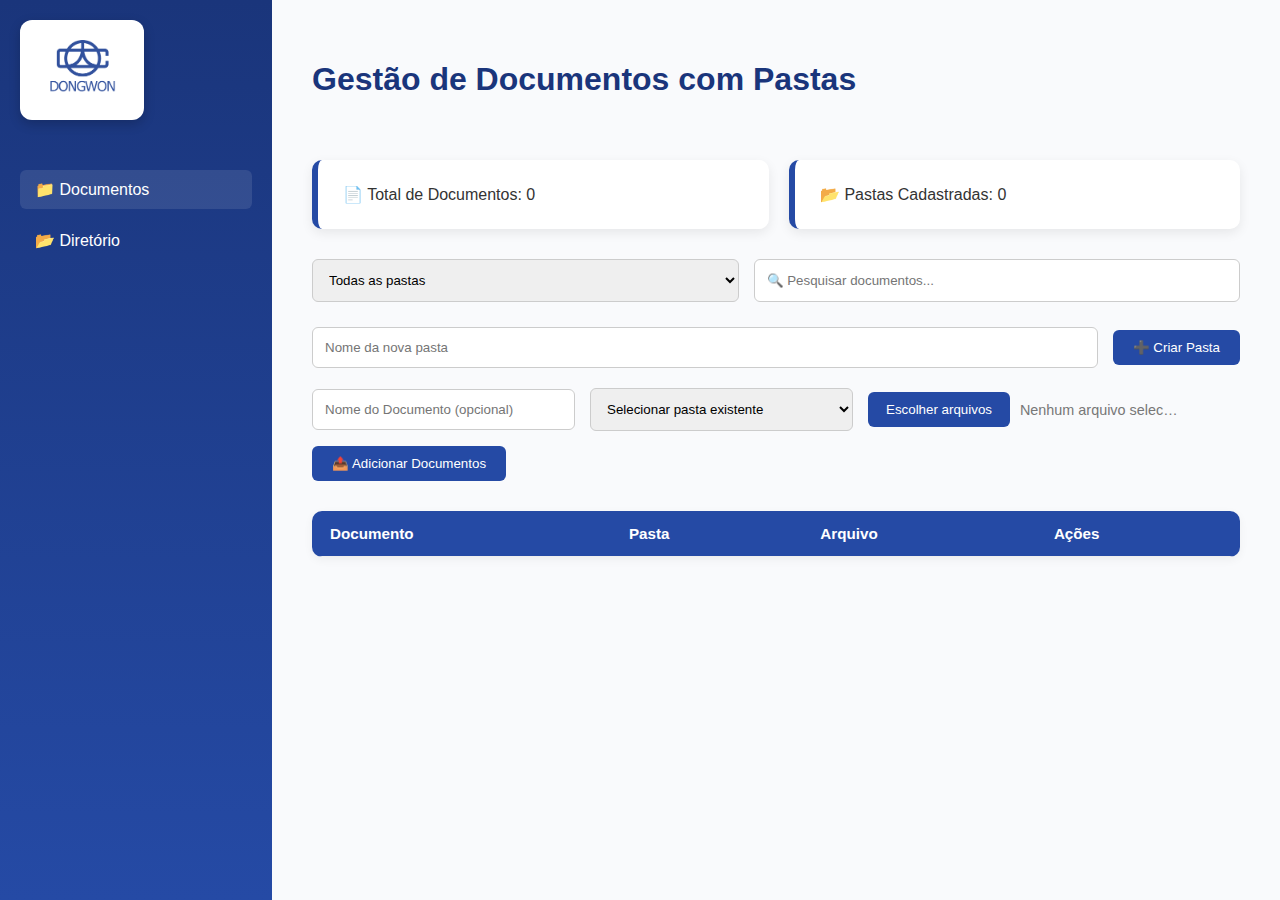
<file: index.html>
<!DOCTYPE html>
<html lang="pt">
<head>
  <meta charset="UTF-8" />
  <title>Painel de Documentos com Pastas e Diretório</title>
  <link rel="stylesheet" href="style.css" />
</head>
<body>
  <div class="dashboard">
    <aside class="sidebar">
      <img src="dwn.png" alt="Logo da Empresa" class="logo" />
      <nav>
        <ul>
          <li><a href="#" onclick="mostrarSecao('documentos')" id="menuDocumentos" class="active">📁 <span>Documentos</span></a></li>
          <li><a href="diretorio2.html" id="menuDiretorio">📂 <span>Diretório</span></a></li>
        </ul>
      </nav>
    </aside>

    <main class="main-content">
      <section id="secaoDocumentos">
        <div class="top-bar">
          <h1 id="tituloPrincipal">Gestão de Documentos com Pastas</h1>
        </div>

        <div id="mensagem" class="mensagem"></div>

        <section class="cards">
          <div class="card" id="total-docs">📄 Total de Documentos: 0</div>
          <div class="card" id="total-pastas">📂 Pastas Cadastradas: 0</div>
        </section>

        <section class="filters">
          <select id="filtroPasta">
            <option value="todas">Todas as pastas</option>
          </select>
          <input type="text" id="pesquisa" placeholder="🔍 Pesquisar documentos..." />
        </section>

        <form id="formCriarPasta" style="margin-bottom:20px;">
          <input type="text" id="nomePasta" placeholder="Nome da nova pasta" required />
          <button type="submit">➕ Criar Pasta</button>
        </form>

        <form id="docForm">
          <input type="text" id="nome" placeholder="Nome do Documento (opcional)" />
          <select id="pastaExistente" required>
            <option value="">Selecionar pasta existente</option>
          </select>
          <div class="file-upload-wrapper">
            <button type="button" class="btn-upload">Escolher arquivos</button>
            <input type="file" id="arquivo" multiple required />
            <span id="file-name">Nenhum arquivo selecionado</span>
          </div>
          <button type="submit">📤 Adicionar Documentos</button>
        </form>

        <table id="docTable">
          <thead>
            <tr>
              <th>Documento</th>
              <th>Pasta</th>
              <th>Arquivo</th>
              <th>Ações</th>
            </tr>
          </thead>
          <tbody></tbody>
        </table>
      </section>
    </main>
  </div>

  <script src="script.js"></script>
</body>
</html>
</file>
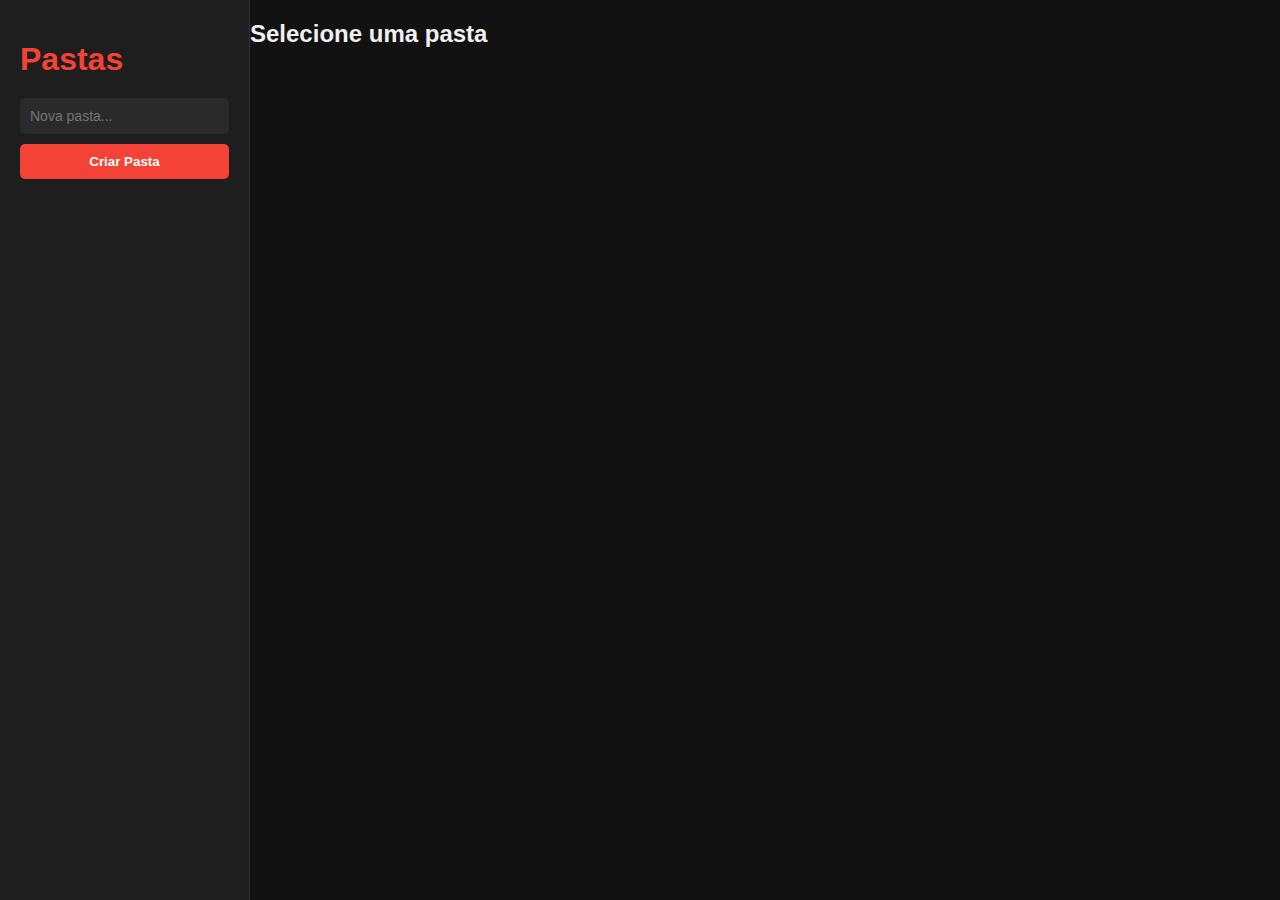
<file: diretorio.html>
<!DOCTYPE html>
<html lang="pt-br">
<head>
  <meta charset="UTF-8" />
  <meta name="viewport" content="width=device-width, initial-scale=1.0"/>
  <title>Gerenciador de Documentos</title>
  <style>
    * {
      box-sizing: border-box;
    }

    body {
      margin: 0;
      font-family: Arial, sans-serif;
      background-color: #121212;
      color: #f0f0f0;
    }

    .container {
      display: flex;
      height: 100vh;
    }

    .sidebar {
      width: 250px;
      background-color: #1e1e1e;
      padding: 20px;
      border-right: 1px solid #333;
      display: flex;
      flex-direction: column;
    }

    h1 {
      color: #f44336;
      margin-bottom: 20px;
    }

    .pasta {
      padding: 10px;
      margin-bottom: 8px;
      background-color: #2a2a2a;
      border-radius: 5px;
      cursor: pointer;
      transition: background 0.2s;
      user-select: none;
      display: flex;
      justify-content: space-between;
      align-items: center;
    }

    .pasta:hover {
      background-color: #3a3a3a;
    }

    .selecionada {
      background-color: #f44336 !important;
      color: white;
    }

    /* Botão excluir pasta */
    .btn-excluir-pasta {
      background: transparent;
      border: none;
      color: #f87171;
      font-weight: bold;
      font-size: 18px;
      cursor: pointer;
      padding: 0 6px;
      user-select: none;
      transition: color 0.3s ease;
    }
    .btn-excluir-pasta:hover {
      color: #b91c1c;
    }

    /* Input e botão criar pasta */
    #novaPastaInput {
      padding: 10px;
      border-radius: 5px;
      border: none;
      background-color: #2a2a2a;
      color: #f0f0f0;
      font-size: 14px;
      margin-bottom: 10px;
      outline-offset: 2px;
      outline-color: #f44336;
      transition: outline-color 0.3s ease;
    }

    #novaPastaInput:focus {
      outline-color: #d32f2f;
    }

    #btnCriarPasta {
      padding: 10px;
      border-radius: 5px;
      border: none;
      background-color: #f44336;
      color: white;
      font-weight: bold;
      cursor: pointer;
      transition: background-color 0.3s ease;
      user-select: none;
    }

    #btnCriarPasta:hover {
      background-color: #d32f2f;
    }

    /* Estilo do formulário upload */
    .form-upload {
      margin-top: 10px;
      display: flex;
      gap: 10px;
      align-items: center;
    }

    #pesquisaArquivos {
      margin-bottom: 15px;
      width: 100%;
      padding: 8px;
      border-radius: 5px;
      border: none;
      background-color: #2a2a2a;
      color: #f0f0f0;
    }

    /* Esconde o input file padrão */
    #inputArquivo {
      display: none;
    }

    /* Botão customizado para escolher arquivo */
    .btn-escolher-arquivo {
      padding: 10px 16px;
      background-color: #3f51b5;
      color: white;
      border: none;
      border-radius: 5px;
      cursor: pointer;
      font-weight: bold;
      transition: background-color 0.3s ease;
      user-select: none;
    }

    .btn-escolher-arquivo:hover {
      background-color: #303f9f;
    }

    /* Botão enviar arquivo */
    .btn-enviar-arquivo {
      padding: 10px 16px;
      background-color: #f44336;
      border: none;
      border-radius: 5px;
      color: white;
      cursor: pointer;
      font-weight: bold;
      transition: background-color 0.3s ease;
    }

    .btn-enviar-arquivo:hover {
      background-color: #d32f2f;
    }

    .arquivo-card {
      background-color: #2a2a2a;
      padding: 15px;
      border-radius: 5px;
      margin-bottom: 15px;
    }

    .arquivo-card strong {
      display: block;
      margin-bottom: 10px;
      font-size: 1.1em;
      word-break: break-word;
    }

    .arquivo-card button {
      margin-right: 10px;
      background-color: #3f51b5;
      border: none;
      padding: 6px 10px;
      border-radius: 4px;
      color: white;
      cursor: pointer;
      transition: background-color 0.3s ease;
    }

    .arquivo-card button:hover {
      background-color: #303f9f;
    }

    .arquivo-card button[title="Excluir"] {
      background-color: #b91c1c;
    }

    .arquivo-card button[title="Excluir"]:hover {
      background-color: #7f1212;
    }

    .icone {
      font-size: 40px;
      margin-bottom: 8px;
    }
  </style>
</head>
<body>
  <div class="container">
    <div class="sidebar">
      <h1>Pastas</h1>
      <div id="listaPastas"></div>
      <input type="text" id="novaPastaInput" placeholder="Nova pasta..." />
      <button id="btnCriarPasta">Criar Pasta</button>
    </div>
    <div class="main">
      <h2 id="tituloPasta">Selecione uma pasta</h2>

      <!-- Pesquisa de arquivos -->
      <input type="text" id="pesquisaArquivos" placeholder="Pesquisar arquivos..." style="display:none;" />

      <!-- Upload de arquivo -->
      <form id="formUpload" style="display:none;" class="form-upload">
        <label for="inputArquivo" class="btn-escolher-arquivo">Escolher arquivo</label>
        <input type="file" id="inputArquivo" required />
        <button type="submit" class="btn-enviar-arquivo">📤 Enviar</button>
      </form>

      <div id="arquivosGrid"></div>
    </div>
  </div>

  <script>
    let pastaSelecionada = null;
    let arquivosNaPasta = [];

    function carregarPastas() {
      const pastas = JSON.parse(localStorage.getItem("pastas")) || [];
      const container = document.getElementById("listaPastas");
      container.innerHTML = "";

      pastas.forEach((pasta) => {
        const div = document.createElement("div");
        div.className = "pasta";
        if (pasta === pastaSelecionada) {
          div.classList.add("selecionada");
        }

        const nomeSpan = document.createElement("span");
        nomeSpan.textContent = pasta;
        nomeSpan.style.flexGrow = "1";
        nomeSpan.style.userSelect = "none";
        nomeSpan.onclick = () => selecionarPasta(pasta, div);

        const btnExcluir = document.createElement("button");
        btnExcluir.className = "btn-excluir-pasta";
        btnExcluir.title = `Excluir pasta "${pasta}"`;
        btnExcluir.textContent = "×";
        btnExcluir.onclick = (e) => {
          e.stopPropagation();
          if (confirm(`Deseja excluir a pasta "${pasta}" e todos os seus arquivos?`)) {
            excluirPasta(pasta);
          }
        };

        div.appendChild(nomeSpan);
        div.appendChild(btnExcluir);
        container.appendChild(div);
      });
    }

    function criarPasta() {
      const input = document.getElementById("novaPastaInput");
      const nome = input.value.trim();
      if (!nome) return alert("Digite um nome para a pasta.");

      const pastas = JSON.parse(localStorage.getItem("pastas")) || [];
      if (pastas.includes(nome)) {
        alert("Essa pasta já existe.");
        return;
      }
      pastas.push(nome);
      localStorage.setItem("pastas", JSON.stringify(pastas));
      input.value = "";
      carregarPastas();
    }

    document.getElementById("btnCriarPasta").addEventListener("click", criarPasta);

    function selecionarPasta(pasta, elemento) {
      pastaSelecionada = pasta;
      document.getElementById("tituloPasta").innerText = `📁 ${pasta}`;
      document.getElementById("formUpload").style.display = "flex";
      const pesquisa = document.getElementById("pesquisaArquivos");
      pesquisa.style.display = "block";
      pesquisa.value = "";
      pesquisa.oninput = () => filtrarArquivos(pesquisa.value);

      const botoes = document.querySelectorAll(".pasta");
      botoes.forEach((btn) => btn.classList.remove("selecionada"));
      elemento.classList.add("selecionada");

      carregarArquivosDaPasta(pasta);
    }

    function carregarArquivosDaPasta(pasta) {
      const arquivosPorPasta = JSON.parse(localStorage.getItem("arquivosPorPasta")) || {};
      arquivosNaPasta = arquivosPorPasta[pasta] || [];
      exibirArquivos(pasta, arquivosNaPasta);
    }

    function exibirArquivos(pasta, arquivos) {
      const container = document.getElementById("arquivosGrid");
      container.innerHTML = "";

      if (arquivos.length === 0) {
        container.innerHTML = "<p>Nenhum arquivo nesta pasta.</p>";
        return;
      }

      arquivos.forEach((arquivo, index) => {
        const card = document.createElement("div");
        card.className = "arquivo-card";
        card.innerHTML = `
          <div class="icone">📄</div>
          <strong title="${arquivo.nome}">${arquivo.nome}</strong>
          <div>
            <button onclick="visualizarArquivo('${pasta}', ${index})" title="Visualizar">👁️</button>
            <button onclick="baixarArquivo('${pasta}', ${index})" title="Baixar">⬇️</button>
            <button onclick="excluirArquivo('${pasta}', ${index})" title="Excluir">🗑️</button>
          </div>
        `;
        container.appendChild(card);
      });
    }

    function filtrarArquivos(texto) {
      const textoLower = texto.toLowerCase();
      const filtrados = arquivosNaPasta.filter(a => a.nome.toLowerCase().includes(textoLower));
      exibirArquivos(pastaSelecionada, filtrados);
    }

    function visualizarArquivo(pasta, index) {
      const arquivo = arquivosNaPasta[index];
      if (!arquivo) return;

      const blob = dataURLtoBlob(arquivo.conteudo);
      const url = URL.createObjectURL(blob);
      window.open(url, "_blank");
    }

    function dataURLtoBlob(dataURL) {
      const [header, base64] = dataURL.split(",");
      const mime = header.match(/:(.*?);/)[1];
      const binary = atob(base64);
      const array = [];
      for (let i = 0; i < binary.length; i++) {
        array.push(binary.charCodeAt(i));
      }
      return new Blob([new Uint8Array(array)], { type: mime });
    }

    function baixarArquivo(pasta, index) {
      const arquivo = arquivosNaPasta[index];
      if (!arquivo) return;

      const a = document.createElement('a');
      a.href = arquivo.conteudo;
      a.download = arquivo.nome;
      a.click();
    }

    function excluirArquivo(pasta, index) {
      arquivosNaPasta.splice(index, 1);

      // Atualiza localStorage
      const arquivosPorPasta = JSON.parse(localStorage.getItem("arquivosPorPasta")) || {};
      arquivosPorPasta[pasta] = arquivosNaPasta;
      localStorage.setItem("arquivosPorPasta", JSON.stringify(arquivosPorPasta));

      filtrarArquivos(document.getElementById("pesquisaArquivos").value);
    }

    function excluirPasta(pasta) {
      // Remove pasta da lista
      let pastas = JSON.parse(localStorage.getItem("pastas")) || [];
      let arquivosPorPasta = JSON.parse(localStorage.getItem("arquivosPorPasta")) || {};

      pastas = pastas.filter(p => p !== pasta);
      delete arquivosPorPasta[pasta];

      localStorage.setItem("pastas", JSON.stringify(pastas));
      localStorage.setItem("arquivosPorPasta", JSON.stringify(arquivosPorPasta));

      // Se a pasta excluída era a selecionada, limpa a seleção
      if (pastaSelecionada === pasta) {
        pastaSelecionada = null;
        arquivosNaPasta = [];
        document.getElementById("tituloPasta").innerText = "Selecione uma pasta";
        document.getElementById("formUpload").style.display = "none";
        document.getElementById("pesquisaArquivos").style.display = "none";
        document.getElementById("pesquisaArquivos").value = "";
        document.getElementById("arquivosGrid").innerHTML = "";
      }

      carregarPastas();
    }

    document.getElementById("formUpload").addEventListener("submit", function (e) {
      e.preventDefault();
      const input = document.getElementById("inputArquivo");
      const file = input.files[0];
      if (!file || !pastaSelecionada) return alert("Selecione um arquivo e uma pasta.");

      const reader = new FileReader();
      reader.onload = function () {
        const conteudo = reader.result;
        const arquivosPorPasta = JSON.parse(localStorage.getItem("arquivosPorPasta")) || {};

        if (!arquivosPorPasta[pastaSelecionada]) {
          arquivosPorPasta[pastaSelecionada] = [];
        }

        arquivosPorPasta[pastaSelecionada].push({
          nome: file.name,
          conteudo: conteudo
        });

        localStorage.setItem("arquivosPorPasta", JSON.stringify(arquivosPorPasta));
        input.value = "";
        carregarArquivosDaPasta(pastaSelecionada);
        document.getElementById("pesquisaArquivos").value = "";
      };

      reader.readAsDataURL(file);
    });

    window.onload = carregarPastas;
  </script>
</body>
</html>
</file>
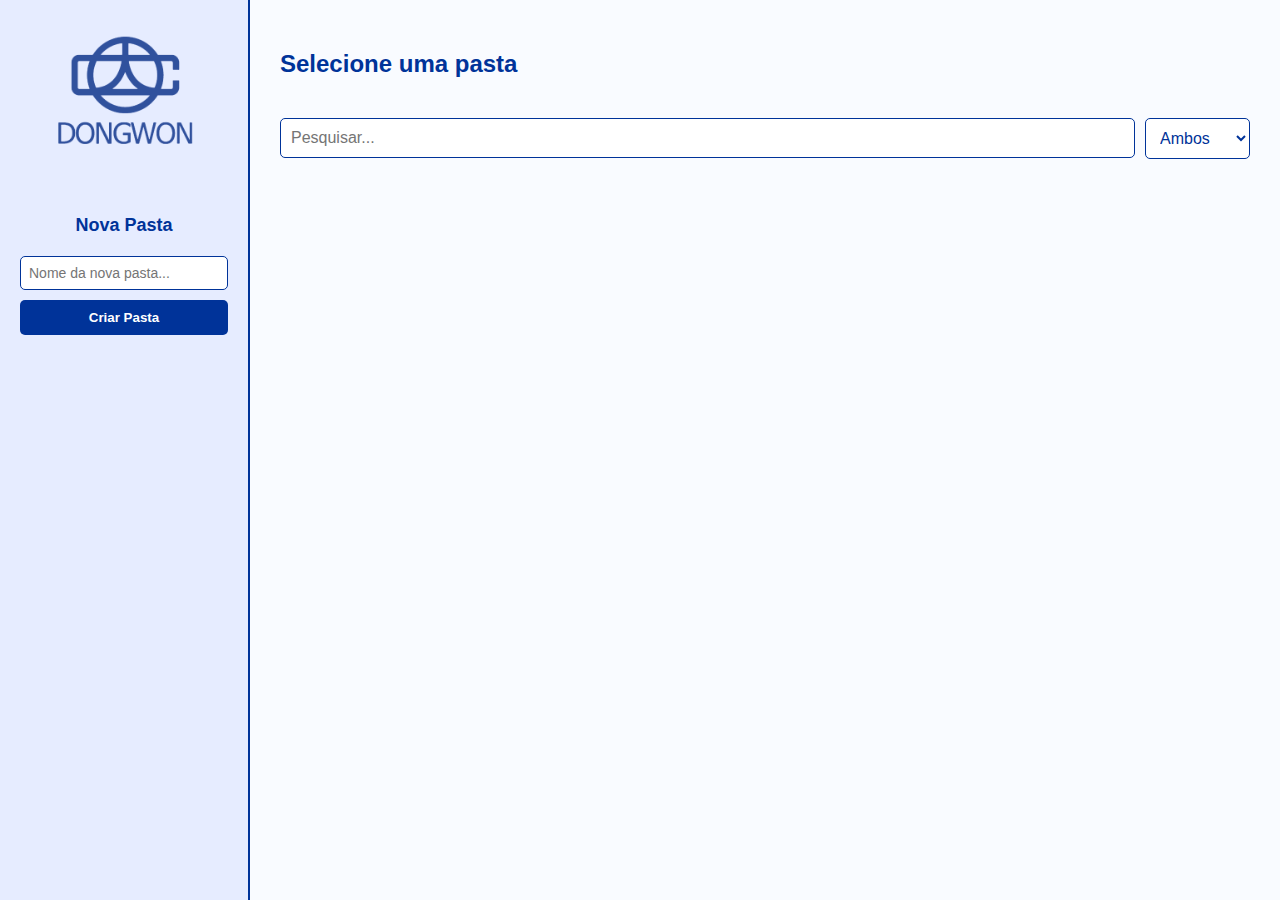
<file: diretorio2.html>
<!DOCTYPE html>
<html lang="pt-br">
<head>
  <meta charset="UTF-8" />
  <meta name="viewport" content="width=device-width, initial-scale=1" />
  <title>Gerenciador de Documentos</title>
  <style>
    * {
      box-sizing: border-box;
    }
    body {
      margin: 0;
      font-family: 'Segoe UI', Tahoma, Geneva, Verdana, sans-serif;
      background-color: #ffffff;
      color: #003399;
    }
    .container {
      display: flex;
      height: 100vh;
    }
    .sidebar {
      width: 250px;
      background-color: #e6ecff;
      padding: 20px;
      border-right: 2px solid #003399;
      display: flex;
      flex-direction: column;
    }
    .logo {
      text-align: center;
      margin-bottom: 20px;
    }
    .logo img {
      max-width: 100%;
      height: auto;
    }
    h1 {
      font-size: 18px;
      text-align: center;
      margin-bottom: 20px;
      color: #003399;
    }
    #novaPastaInput {
      padding: 8px;
      border-radius: 5px;
      border: 1px solid #003399;
      background-color: white;
      color: #003399;
      font-size: 14px;
      margin-bottom: 10px;
    }
    #btnCriarPasta {
      padding: 10px;
      border-radius: 5px;
      border: none;
      background-color: #003399;
      color: white;
      font-weight: bold;
      cursor: pointer;
      transition: background-color 0.3s ease;
    }
    #btnCriarPasta:hover {
      background-color: #001f66;
    }
    .main {
      flex: 1;
      padding: 30px;
      background-color: #f9fbff;
      overflow-y: auto;
    }
    #tituloPastaContainer {
      display: flex;
      align-items: center;
      margin-bottom: 20px;
      color: #003399;
    }
    #tituloPasta {
      font-size: 24px;
      flex-grow: 1;
    }
    #btnSairPasta {
      margin-left: 20px;
      padding: 6px 12px;
      background-color: #003399;
      color: white;
      border: none;
      border-radius: 5px;
      cursor: pointer;
      font-size: 14px;
      display: none;
    }
    #btnSairPasta:hover {
      background-color: #001f66;
    }
    #pesquisaArquivos {
      margin-bottom: 15px;
      width: 100%;
      padding: 10px;
      border-radius: 5px;
      border: 1px solid #003399;
      color: #003399;
      background-color: white;
      display: none;
    }
    #containerPesquisaInicial {
      margin-bottom: 20px;
      display: flex;
      align-items: center;
      gap: 10px;
      flex-wrap: wrap;
    }
    #inputPesquisaInicial {
      flex-grow: 1;
      padding: 10px;
      border-radius: 5px;
      border: 1px solid #003399;
      color: #003399;
      background-color: white;
      font-size: 16px;
      min-width: 250px;
    }
    #selectTipoPesquisa {
      padding: 10px;
      border-radius: 5px;
      border: 1px solid #003399;
      background-color: white;
      color: #003399;
      font-size: 16px;
      cursor: pointer;
    }
    .form-upload {
      display: none;
      margin-bottom: 20px;
      gap: 10px;
      align-items: center;
    }
    #inputArquivo {
      display: none;
    }
    .btn-escolher-arquivo {
      padding: 10px 16px;
      background-color: #003399;
      color: white;
      border: none;
      border-radius: 5px;
      font-weight: bold;
      cursor: pointer;
    }
    .btn-escolher-arquivo:hover {
      background-color: #001f66;
    }
    .nome-arquivo-selecionado {
      margin-left: 10px;
      font-size: 14px;
      color: #003399;
      font-style: italic;
      max-width: 250px;
      white-space: nowrap;
      overflow: hidden;
      text-overflow: ellipsis;
    }
    #inputRenomearArquivo {
      padding: 6px 8px;
      font-size: 14px;
      border-radius: 5px;
      border: 1px solid #003399;
      color: #003399;
      max-width: 250px;
      display: none;
    }
    .btn-enviar-arquivo {
      padding: 10px 16px;
      background-color: #0066cc;
      color: white;
      border: none;
      border-radius: 5px;
      font-weight: bold;
      cursor: pointer;
    }
    .btn-enviar-arquivo:hover {
      background-color: #004c99;
    }
    .arquivo-card {
      background-color: #ffffff;
      border: 1px solid #ccd9ff;
      padding: 15px;
      border-radius: 5px;
      margin-bottom: 15px;
      display: flex;
      justify-content: space-between;
      align-items: center;
    }
    .arquivo-card strong {
      font-size: 1.1em;
      word-break: break-word;
      color: #003399;
      flex-grow: 1;
      margin-left: 10px;
    }
    .arquivo-card .nome-pasta-resultado {
      font-size: 0.85em;
      color: #6666cc;
      margin-left: 10px;
      font-style: italic;
      white-space: nowrap;
      overflow: hidden;
      text-overflow: ellipsis;
    }
    .arquivo-card button {
      margin-left: 8px;
      background-color: #003399;
      border: none;
      padding: 6px 10px;
      border-radius: 4px;
      color: white;
      cursor: pointer;
      font-size: 14px;
    }
    .arquivo-card button:hover {
      background-color: #001f66;
    }
    .arquivo-card button[title="Excluir"] {
      background-color: #cc0000;
    }
    .arquivo-card button[title="Excluir"]:hover {
      background-color: #990000;
    }
    .icone {
      font-size: 40px;
      margin-bottom: 8px;
    }
    #pastasCardsContainer {
      display: flex;
      flex-wrap: wrap;
      gap: 15px;
    }
    .pasta-card {
      background-color: #f2f6ff;
      border: 1px solid #ccd9ff;
      border-radius: 8px;
      padding: 15px;
      width: 180px;
      cursor: pointer;
      display: flex;
      flex-direction: column;
      align-items: center;
      transition: background-color 0.2s;
      user-select: none;
      position: relative;
    }
    .pasta-card:hover {
      background-color: #d6e0ff;
    }
    .pasta-card .icone-pasta {
      font-size: 50px;
      color: #003399;
      margin-bottom: 10px;
    }
    .pasta-card .nome-pasta {
      color: #003399;
      font-weight: bold;
      text-align: center;
      word-break: break-word;
      margin-bottom: 8px;
    }
    .pasta-card .btn-excluir-pasta-card {
      position: absolute;
      top: 5px;
      right: 8px;
      background: none;
      border: none;
      color: #cc0000;
      font-size: 20px;
      cursor: pointer;
    }
  </style>
</head>
<body>
  <div class="container">
    <div class="sidebar">
      <div class="logo">
        <img src="dwn.png" alt="Logo DONGWON" />
      </div>
      <h1>Nova Pasta</h1>
      <input type="text" id="novaPastaInput" placeholder="Nome da nova pasta..." />
      <button id="btnCriarPasta">Criar Pasta</button>
    </div>
    <div class="main">
      <div id="tituloPastaContainer">
        <h2 id="tituloPasta">Selecione uma pasta</h2>
        <button id="btnSairPasta">⬅️ Sair da Pasta</button>
      </div>

      <!-- Pesquisa inicial -->
      <div id="containerPesquisaInicial">
        <input type="text" id="inputPesquisaInicial" placeholder="Pesquisar..." />
        <select id="selectTipoPesquisa" title="Escolha o tipo de pesquisa">
          <option value="pastas">Pastas</option>
          <option value="arquivos">Arquivos</option>
          <option value="ambos" selected>Ambos</option>
        </select>
      </div>

      <input type="text" id="pesquisaArquivos" placeholder="Pesquisar arquivos..." />

      <form id="formUpload" class="form-upload">
        <label for="inputArquivo" class="btn-escolher-arquivo">Escolher arquivo</label>
        <span id="nomeArquivoSelecionado" class="nome-arquivo-selecionado"></span>
        <input type="file" id="inputArquivo" required />
        <input type="text" id="inputRenomearArquivo" placeholder="Renomear arquivo (opcional)" />
        <button type="submit" class="btn-enviar-arquivo">📤 Enviar</button>
      </form>

      <div id="arquivosGrid"></div>
      <div id="pastasCardsContainer"></div>
    </div>
  </div>

  <script>
    let pastaSelecionada = null;
    let arquivosNaPasta = [];
    let nomeOriginalArquivo = "";

    function carregarPastas() {
      const pastas = JSON.parse(localStorage.getItem("pastas")) || [];
      mostrarPastasEmCards(pastas);
    }

    function mostrarPastasEmCards(pastas) {
      const cardsContainer = document.getElementById("pastasCardsContainer");
      const arquivosGrid = document.getElementById("arquivosGrid");

      arquivosGrid.style.display = "none";
      cardsContainer.style.display = "flex";
      cardsContainer.innerHTML = "";

      if (pastas.length === 0) {
        cardsContainer.innerHTML = "<p>Nenhuma pasta criada.</p>";
        return;
      }

      pastas.forEach(pasta => {
        const card = document.createElement("div");
        card.className = "pasta-card";
        card.title = pasta;
        card.onclick = () => {
          selecionarPasta(pasta);
        };

        const icone = document.createElement("div");
        icone.className = "icone-pasta";
        icone.textContent = "📁";

        const nome = document.createElement("div");
        nome.className = "nome-pasta";
        nome.textContent = pasta;

        const btnExcluir = document.createElement("button");
        btnExcluir.className = "btn-excluir-pasta-card";
        btnExcluir.title = `Excluir pasta "${pasta}"`;
        btnExcluir.textContent = "×";
        btnExcluir.onclick = (e) => {
          e.stopPropagation();
          if (confirm(`Deseja excluir a pasta "${pasta}" e todos os seus arquivos?`)) {
            excluirPasta(pasta);
          }
        };

        card.appendChild(icone);
        card.appendChild(nome);
        card.appendChild(btnExcluir);
        cardsContainer.appendChild(card);
      });
    }

    function criarPasta() {
      const input = document.getElementById("novaPastaInput");
      const nome = input.value.trim();
      if (!nome) {
        alert("Digite um nome para a pasta.");
        return;
      }

      const pastas = JSON.parse(localStorage.getItem("pastas")) || [];
      if (pastas.includes(nome)) {
        alert("Essa pasta já existe.");
        return;
      }
      pastas.push(nome);
      localStorage.setItem("pastas", JSON.stringify(pastas));
      input.value = "";
      carregarPastas();
    }

    function selecionarPasta(pasta) {
      pastaSelecionada = pasta;
      document.getElementById("tituloPasta").textContent = `📁 ${pasta}`;
      document.getElementById("formUpload").style.display = "flex";
      const pesquisa = document.getElementById("pesquisaArquivos");
      pesquisa.style.display = "block";
      pesquisa.value = "";
      pesquisa.oninput = () => filtrarArquivos(pesquisa.value);

      document.getElementById("arquivosGrid").style.display = "block";
      document.getElementById("pastasCardsContainer").style.display = "none";

      document.getElementById("btnSairPasta").style.display = "inline-block";

      document.getElementById("containerPesquisaInicial").style.display = "none";

      limparUpload();

      carregarArquivosDaPasta(pasta);
    }

    function limparUpload() {
      document.getElementById("inputArquivo").value = "";
      document.getElementById("nomeArquivoSelecionado").textContent = "";
      document.getElementById("inputRenomearArquivo").value = "";
      document.getElementById("inputRenomearArquivo").style.display = "none";
      nomeOriginalArquivo = "";
    }

    function carregarArquivosDaPasta(pasta) {
      const arquivosPorPasta = JSON.parse(localStorage.getItem("arquivosPorPasta")) || {};
      arquivosNaPasta = arquivosPorPasta[pasta] || [];
      exibirArquivos(pasta, arquivosNaPasta);
    }

    function exibirArquivos(pasta, arquivos) {
      const container = document.getElementById("arquivosGrid");
      container.innerHTML = "";

      if (arquivos.length === 0) {
        container.innerHTML = "<p>Nenhum arquivo nesta pasta.</p>";
        return;
      }

      arquivos.forEach((arquivo, index) => {
        const card = document.createElement("div");
        card.className = "arquivo-card";
        card.innerHTML = `
          <div class="icone">📄</div>
          <strong title="${arquivo.nome}">${arquivo.nome}</strong>
          <div>
            <button onclick="visualizarArquivo('${pasta}', ${index})" title="Visualizar">👁️</button>
            <button onclick="baixarArquivo('${pasta}', ${index})" title="Baixar">⬇️</button>
            <button onclick="excluirArquivo('${pasta}', ${index})" title="Excluir">🗑️</button>
          </div>
        `;
        container.appendChild(card);
      });
    }

    function filtrarArquivos(texto) {
      const textoLower = texto.toLowerCase();
      const filtrados = arquivosNaPasta.filter(a => a.nome.toLowerCase().includes(textoLower));
      exibirArquivos(pastaSelecionada, filtrados);
    }

    function visualizarArquivo(pasta, index) {
      const arquivo = arquivosNaPasta[index];
      if (!arquivo) return;

      if (arquivo.tipo === "application/pdf") {
        const blob = dataURLtoBlob(arquivo.conteudo);
        const url = URL.createObjectURL(blob);
        window.open(url, "_blank");
      } else {
        alert("Visualização disponível apenas para arquivos PDF.");
      }
    }

    function dataURLtoBlob(dataURL) {
      const [header, base64] = dataURL.split(",");
      const mime = header.match(/:(.*?);/)[1];
      const binary = atob(base64);
      const array = [];
      for (let i = 0; i < binary.length; i++) {
        array.push(binary.charCodeAt(i));
      }
      return new Blob([new Uint8Array(array)], { type: mime });
    }

    function baixarArquivo(pasta, index) {
      const arquivo = arquivosNaPasta[index];
      if (!arquivo) return;

      const a = document.createElement('a');
      a.href = arquivo.conteudo;
      a.download = arquivo.nome;
      a.click();
    }

    function excluirArquivo(pasta, index) {
      arquivosNaPasta.splice(index, 1);

      const arquivosPorPasta = JSON.parse(localStorage.getItem("arquivosPorPasta")) || {};
      arquivosPorPasta[pasta] = arquivosNaPasta;
      localStorage.setItem("arquivosPorPasta", JSON.stringify(arquivosPorPasta));

      // Se estiver numa busca, atualizar a busca
      if (pastaSelecionada) {
        filtrarArquivos(document.getElementById("pesquisaArquivos").value);
      } else {
        realizarBuscaInicial();
      }
    }

    function excluirPasta(pasta) {
      let pastas = JSON.parse(localStorage.getItem("pastas")) || [];
      let arquivosPorPasta = JSON.parse(localStorage.getItem("arquivosPorPasta")) || {};

      pastas = pastas.filter(p => p !== pasta);
      delete arquivosPorPasta[pasta];

      localStorage.setItem("pastas", JSON.stringify(pastas));
      localStorage.setItem("arquivosPorPasta", JSON.stringify(arquivosPorPasta));

      if (pastaSelecionada === pasta) {
        sairDaPasta();
      }

      carregarPastas();
    }

    function sairDaPasta() {
      pastaSelecionada = null;
      arquivosNaPasta = [];

      document.getElementById("tituloPasta").textContent = "Selecione uma pasta";
      document.getElementById("formUpload").style.display = "none";
      document.getElementById("pesquisaArquivos").style.display = "none";
      document.getElementById("pesquisaArquivos").value = "";
      document.getElementById("arquivosGrid").innerHTML = "";
      document.getElementById("arquivosGrid").style.display = "none";
      document.getElementById("pastasCardsContainer").style.display = "flex";
      document.getElementById("btnSairPasta").style.display = "none";
      document.getElementById("containerPesquisaInicial").style.display = "flex";

      limparUpload();

      carregarPastas();
      realizarBuscaInicial();
    }

    document.getElementById("btnSairPasta").addEventListener("click", sairDaPasta);

    document.getElementById("btnCriarPasta").addEventListener("click", criarPasta);

    document.getElementById("inputArquivo").addEventListener("change", (e) => {
      const file = e.target.files[0];
      const nomeSpan = document.getElementById("nomeArquivoSelecionado");
      const inputRenomear = document.getElementById("inputRenomearArquivo");
      if (file) {
        nomeOriginalArquivo = file.name;
        nomeSpan.textContent = file.name;
        inputRenomear.style.display = "inline-block";
        inputRenomear.value = "";
        inputRenomear.placeholder = "Renomear arquivo (opcional)";
      } else {
        nomeSpan.textContent = "";
        inputRenomear.style.display = "none";
        inputRenomear.value = "";
      }
    });

    document.getElementById("formUpload").addEventListener("submit", function (e) {
      e.preventDefault();
      const input = document.getElementById("inputArquivo");
      const file = input.files[0];
      const inputRenomear = document.getElementById("inputRenomearArquivo");
      let novoNome = inputRenomear.value.trim();

      if (!file || !pastaSelecionada) {
        alert("Selecione um arquivo e uma pasta.");
        return;
      }

      if (novoNome === "") {
        novoNome = nomeOriginalArquivo;
      } else {
        // Se a nova extensão não foi colocada, adiciona a extensão original
        const pontoIndexOriginal = nomeOriginalArquivo.lastIndexOf(".");
        const extensaoOriginal = pontoIndexOriginal > 0 ? nomeOriginalArquivo.substring(pontoIndexOriginal) : "";
        if (!novoNome.toLowerCase().endsWith(extensaoOriginal.toLowerCase())) {
          novoNome += extensaoOriginal;
        }
      }

      const reader = new FileReader();
      reader.onload = function () {
        const conteudo = reader.result;
        const arquivosPorPasta = JSON.parse(localStorage.getItem("arquivosPorPasta")) || {};
        if (!arquivosPorPasta[pastaSelecionada]) {
          arquivosPorPasta[pastaSelecionada] = [];
        }

        arquivosPorPasta[pastaSelecionada].push({
          nome: novoNome,
          conteudo: conteudo,
          tipo: file.type
        });

        localStorage.setItem("arquivosPorPasta", JSON.stringify(arquivosPorPasta));
        limparUpload();
        carregarArquivosDaPasta(pastaSelecionada);
        document.getElementById("pesquisaArquivos").value = "";
      };
      reader.readAsDataURL(file);
    });

    // Nova função: realizar busca na página inicial (fora de pasta)
    function realizarBuscaInicial() {
      const termo = document.getElementById("inputPesquisaInicial").value.trim().toLowerCase();
      const tipo = document.getElementById("selectTipoPesquisa").value;

      const pastas = JSON.parse(localStorage.getItem("pastas")) || [];
      const arquivosPorPasta = JSON.parse(localStorage.getItem("arquivosPorPasta")) || {};

      const resultadosPastas = [];
      const resultadosArquivos = [];

      if (tipo === "pastas" || tipo === "ambos") {
        pastas.forEach(pasta => {
          if (pasta.toLowerCase().includes(termo)) {
            resultadosPastas.push(pasta);
          }
        });
      }

      if (tipo === "arquivos" || tipo === "ambos") {
        pastas.forEach(pasta => {
          const arquivos = arquivosPorPasta[pasta] || [];
          arquivos.forEach((arquivo, index) => {
            if (arquivo.nome.toLowerCase().includes(termo)) {
              resultadosArquivos.push({ pasta, arquivo, index });
            }
          });
        });
      }

      const cardsContainer = document.getElementById("pastasCardsContainer");
      const arquivosGrid = document.getElementById("arquivosGrid");

      cardsContainer.innerHTML = "";
      arquivosGrid.innerHTML = "";

      // Exibe resultados pastas
      if (resultadosPastas.length > 0) {
        resultadosPastas.forEach(pasta => {
          const card = document.createElement("div");
          card.className = "pasta-card";
          card.title = pasta;
          card.onclick = () => selecionarPasta(pasta);

          const icone = document.createElement("div");
          icone.className = "icone-pasta";
          icone.textContent = "📁";

          const nome = document.createElement("div");
          nome.className = "nome-pasta";
          nome.textContent = pasta;

          const btnExcluir = document.createElement("button");
          btnExcluir.className = "btn-excluir-pasta-card";
          btnExcluir.title = `Excluir pasta "${pasta}"`;
          btnExcluir.textContent = "×";
          btnExcluir.onclick = (e) => {
            e.stopPropagation();
            if (confirm(`Deseja excluir a pasta "${pasta}" e todos os seus arquivos?`)) {
              excluirPasta(pasta);
            }
          };

          card.appendChild(icone);
          card.appendChild(nome);
          card.appendChild(btnExcluir);
          cardsContainer.appendChild(card);
        });
      }

  

      // Mostrar containers adequadamente
      if (tipo === "pastas") {
        arquivosGrid.style.display = "none";
        cardsContainer.style.display = resultadosPastas.length ? "flex" : "block";
      } else if (tipo === "arquivos") {
        cardsContainer.style.display = "none";
        arquivosGrid.style.display = resultadosArquivos.length ? "block" : "none";
      } else {
        // ambos
        cardsContainer.style.display = resultadosPastas.length ? "flex" : "none";
        arquivosGrid.style.display = resultadosArquivos.length ? "block" : "none";
      }
    }

    // Funções para buscar arquivos na tela inicial com ações
    function visualizarArquivoBusca(pasta, index) {
      const arquivosPorPasta = JSON.parse(localStorage.getItem("arquivosPorPasta")) || {};
      const arquivo = arquivosPorPasta[pasta]?.[index];
      if (!arquivo) return;

      if (arquivo.tipo === "application/pdf") {
        const blob = dataURLtoBlob(arquivo.conteudo);
        const url = URL.createObjectURL(blob);
        window.open(url, "_blank");
      } else {
        alert("Visualização disponível apenas para arquivos PDF.");
      }
    }

    function baixarArquivoBusca(pasta, index) {
      const arquivosPorPasta = JSON.parse(localStorage.getItem("arquivosPorPasta")) || {};
      const arquivo = arquivosPorPasta[pasta]?.[index];
      if (!arquivo) return;

      const a = document.createElement('a');
      a.href = arquivo.conteudo;
      a.download = arquivo.nome;
      a.click();
    }

    function excluirArquivoBusca(pasta, index) {
      const arquivosPorPasta = JSON.parse(localStorage.getItem("arquivosPorPasta")) || {};
      if (!arquivosPorPasta[pasta]) return;

      arquivosPorPasta[pasta].splice(index, 1);
      localStorage.setItem("arquivosPorPasta", JSON.stringify(arquivosPorPasta));

      realizarBuscaInicial();
    }

    // Eventos para busca inicial
    document.getElementById("inputPesquisaInicial").addEventListener("input", realizarBuscaInicial);
    document.getElementById("selectTipoPesquisa").addEventListener("change", realizarBuscaInicial);

    window.onload = () => {
      carregarPastas();
      realizarBuscaInicial();
      document.getElementById("formUpload").style.display = "none";
      document.getElementById("pesquisaArquivos").style.display = "none";
      document.getElementById("arquivosGrid").style.display = "none";
    };
  </script>
</body>
</html>
</file>
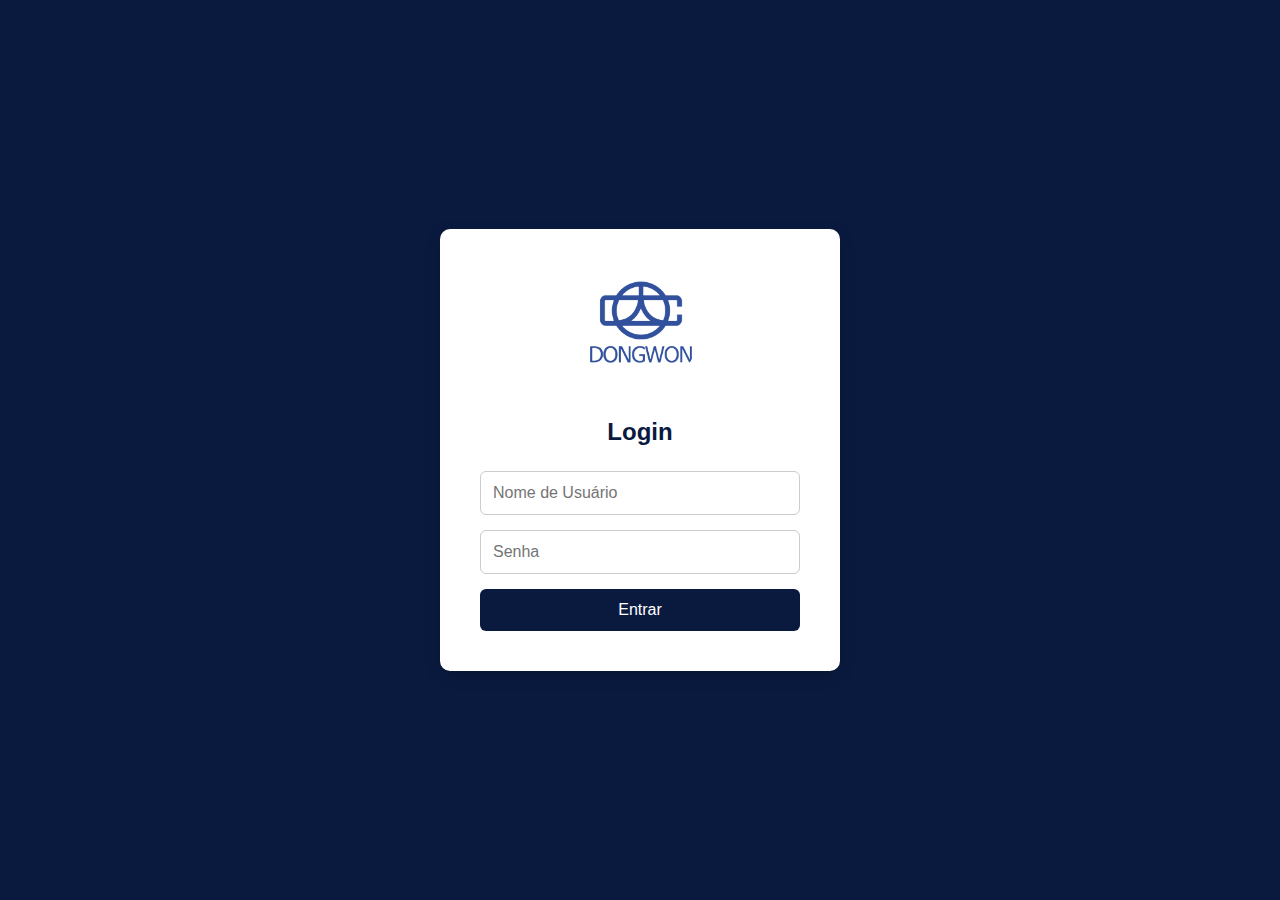
<file: login.html>
<!DOCTYPE html>
<html lang="pt-br">
<head>
  <meta charset="UTF-8">
  <meta name="viewport" content="width=device-width, initial-scale=1">
  <title>Tela de Login</title>
  <style>
    * {
      box-sizing: border-box;
      margin: 0;
      padding: 0;
    }

    body {
      font-family: 'Segoe UI', Tahoma, Geneva, Verdana, sans-serif;
      background-color: #0a1a3f;
      height: 100vh;
      display: flex;
      justify-content: center;
      align-items: center;
    }

    .login-container {
      background-color: #ffffff;
      padding: 40px;
      border-radius: 10px;
      box-shadow: 0 5px 15px rgba(0,0,0,0.2);
      width: 100%;
      max-width: 400px;
      text-align: center;
    }

    .logo {
      margin-bottom: 25px;
    }

    .logo img {
      width: 120px;
      height: 120px;
      border-radius: 50%;
      object-fit: cover;
    }

    h2 {
      margin-bottom: 25px;
      color: #0a1a3f;
    }

    input[type="text"],
    input[type="password"] {
      width: 100%;
      padding: 12px;
      margin-bottom: 15px;
      border: 1px solid #ccc;
      border-radius: 6px;
      font-size: 16px;
    }

    button {
      width: 100%;
      padding: 12px;
      background-color: #0a1a3f;
      color: white;
      border: none;
      border-radius: 6px;
      font-size: 16px;
      cursor: pointer;
      transition: background-color 0.3s;
    }

    button:hover {
      background-color: #06122b;
    }

    .error {
      color: red;
      margin-top: 10px;
      display: none;
    }
  </style>
</head>
<body>

  <div class="login-container">
    <div class="logo">
      <!-- Substitua "logo.png" pela sua imagem -->
      <img src="dwn.png" alt="Logo">
    </div>

    <h2>Login</h2>

    <form id="loginForm">
      <input type="text" id="username" placeholder="Nome de Usuário" autocomplete="username" required>
      <input type="password" id="password" placeholder="Senha" autocomplete="current-password" required>
      <button type="submit">Entrar</button>
      <div class="error" id="errorMsg">Usuário ou senha inválidos.</div>
    </form>
  </div>

  <script>
    document.getElementById('loginForm').addEventListener('submit', function(e) {
      e.preventDefault();

      const username = document.getElementById('username').value.trim();
      const password = document.getElementById('password').value;

      // Simulação de verificação de login
      if (username === 'adm' && password === '0394') {
        window.location.href = 'index.html';
      } else {
        document.getElementById('errorMsg').style.display = 'block';
      }
    });
  </script>

</body>
</html>
</file>
<file: style.css>
body {
  margin: 0;
  font-family: 'Segoe UI', Roboto, sans-serif;
  background-color: #f4f6f9;
  color: #333;
}

.dashboard {
  display: flex;
  height: 100vh;
  overflow: hidden;
}

.sidebar {
  width: 240px;
  background: linear-gradient(180deg, #1a357b, #254aa5);
  color: white;
  padding: 20px;
  box-shadow: 2px 0 10px rgba(0, 0, 0, 0.1);
}

.sidebar .logo {
  background-color: white;
  padding: 12px;
  border-radius: 12px;
  margin: 0 auto 30px auto;
  box-shadow: 0 4px 12px rgba(0, 0, 0, 0.2);
  max-width: 100px;
  height: auto;
}

.sidebar nav ul {
  list-style: none;
  padding: 0;
}

.sidebar nav ul li {
  margin: 12px 0;
}

.sidebar nav ul li a {
  color: white;
  text-decoration: none;
  padding: 10px 15px;
  display: block;
  border-radius: 6px;
}

.sidebar nav ul li a.active,
.sidebar nav ul li a:hover {
  background-color: rgba(255, 255, 255, 0.1);
}

.main-content {
  flex-grow: 1;
  padding: 40px;
  overflow-y: auto;
  background-color: #f9fafc;
}

.top-bar h1 {
  margin-bottom: 20px;
  color: #1a357b;
  font-size: 2rem;
}

.cards {
  display: flex;
  gap: 20px;
  margin-bottom: 30px;
  flex-wrap: wrap;
}

.card {
  background-color: white;
  padding: 25px;
  border-left: 6px solid #254aa5;
  box-shadow: 0 4px 12px rgba(0, 0, 0, 0.08);
  border-radius: 10px;
  min-width: 250px;
  flex-grow: 1;
  font-size: 1rem;
  transition: transform 0.2s ease;
}

.card:hover {
  transform: translateY(-3px);
}

.filters {
  display: flex;
  gap: 15px;
  margin-bottom: 25px;
  flex-wrap: wrap;
}

input[type="text"],
select {
  padding: 12px;
  border: 1px solid #ccc;
  border-radius: 6px;
  flex-grow: 1;
  min-width: 180px;
  transition: border 0.2s;
}

input[type="text"]:focus,
select:focus {
  border-color: #254aa5;
  outline: none;
}

form {
  display: flex;
  flex-wrap: wrap;
  gap: 15px;
  align-items: center;
  margin-bottom: 30px;
}

button {
  padding: 10px 20px;
  background-color: #254AA5;
  color: white;
  border: none;
  border-radius: 6px;
  cursor: pointer;
  transition: background 0.3s;
}

button:hover {
  background-color: #1a357b;
}

.file-upload-wrapper {
  position: relative;
  display: flex;
  align-items: center;
  gap: 10px;
  flex-grow: 1;
}

input[type="file"] {
  opacity: 0;
  position: absolute;
  left: 0;
  top: 0;
  width: 120px;
  height: 38px;
  cursor: pointer;
}

.btn-upload {
  background-color: #254AA5;
  padding: 10px 18px;
  border-radius: 6px;
  color: white;
  cursor: pointer;
  transition: background 0.3s;
}

.btn-upload:hover {
  background-color: #1a357b;
}

#file-name {
  font-size: 0.9rem;
  color: #777;
  max-width: 160px;
  white-space: nowrap;
  overflow: hidden;
  text-overflow: ellipsis;
}

table {
  width: 100%;
  border-collapse: collapse;
  background-color: white;
  border-radius: 10px;
  overflow: hidden;
  box-shadow: 0 3px 10px rgba(0,0,0,0.05);
}

thead {
  background-color: #254AA5;
  color: white;
}

th, td {
  padding: 14px 18px;
  border-bottom: 1px solid #eee;
  text-align: left;
  font-size: 0.95rem;
}

tr:hover td {
  background-color: #f1f4fa;
}

button.action {
  margin-right: 6px;
  padding: 8px 12px;
  border-radius: 6px;
  color: white;
  border: none;
  cursor: pointer;
  font-size: 0.85rem;
  transition: background 0.2s;
}

.view { background-color: #254AA5; }
.view:hover { background-color: #1a357b; }

.download-link {
  background-color: #2ecc71;
  padding: 8px 12px;
  border-radius: 6px;
  text-decoration: none;
  color: white;
  margin-right: 6px;
  display: inline-block;
  font-size: 0.85rem;
  transition: background 0.2s;
}

.download-link:hover {
  background-color: #27ae60;
}

.delete {
  background-color: #c0392b;
}
.delete:hover {
  background-color: #a93226;
}

.mensagem {
  margin-bottom: 20px;
  font-weight: bold;
  min-height: 22px;
}
</file>
